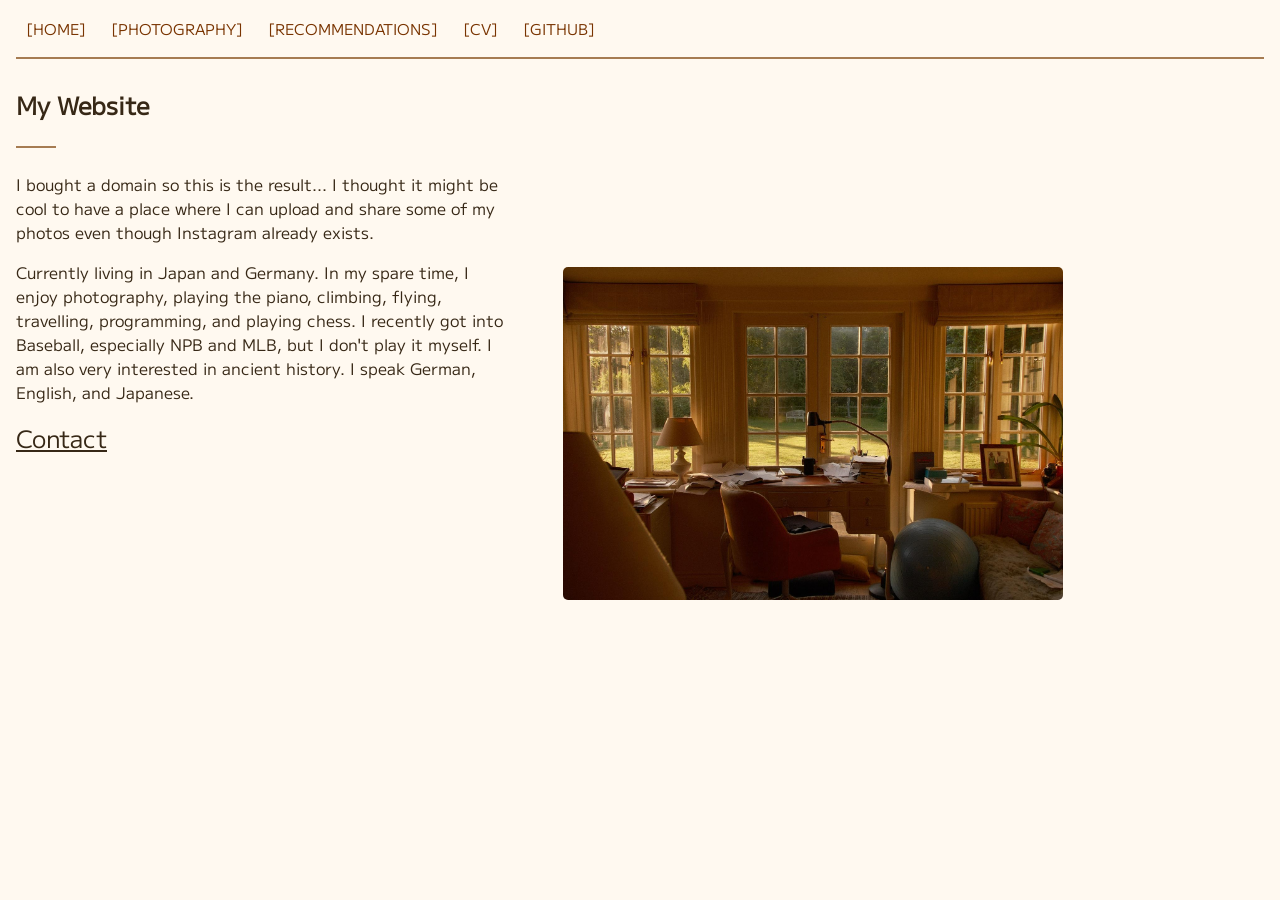
<file: index.html>
<!DOCTYPE html>
<html>
<head>
    <meta charset="UTF-8">
    <meta name="viewport" content="width=device-width, initial-scale=1.0">
    <title>Home</title>
    <link rel="stylesheet" href="resources/styles/style.css">
</head>
<body>
    <div class="topnav">
        <a class="active" href="/index.html">[HOME]</a>
        <a href="/photography.html">[PHOTOGRAPHY]</a>
        <a href="/recommendations.html">[RECOMMENDATIONS]</a>
        <a href="/resume.pdf">[CV]</a>
        <a href="https://github.com/Alyks1">[GITHUB]</a>
    </div>
    <hr class="nav-line">

    <section class="home-top">
        <div class="home-text">
            <h1>My Website</h1>

            <div class="accent-line"></div>

            <p>
                I bought a domain so this is the result...
                I thought it might be cool to have a place where I can upload and share some of my photos even though Instagram already exists.
            </p>
            <p>
                Currently living in Japan and Germany.
                In my spare time, I enjoy photography, playing the piano, climbing, flying, travelling, programming, and playing chess. I recently got into Baseball, especially NPB and MLB, but I don't play it myself. I am also very interested in ancient history.
                I speak German, English, and Japanese.
            </p>
            <a class="contact-link" href="mailto:contact@gem.aero" rel="noopener noreferrer">Contact</a>
        </div>

        <img src="photos/decorations/homeImage.jpeg">
    </section>
    <footer></footer>
    <script src="resources/scripts/beacon.js"></script>
</body>
</html>
</file>
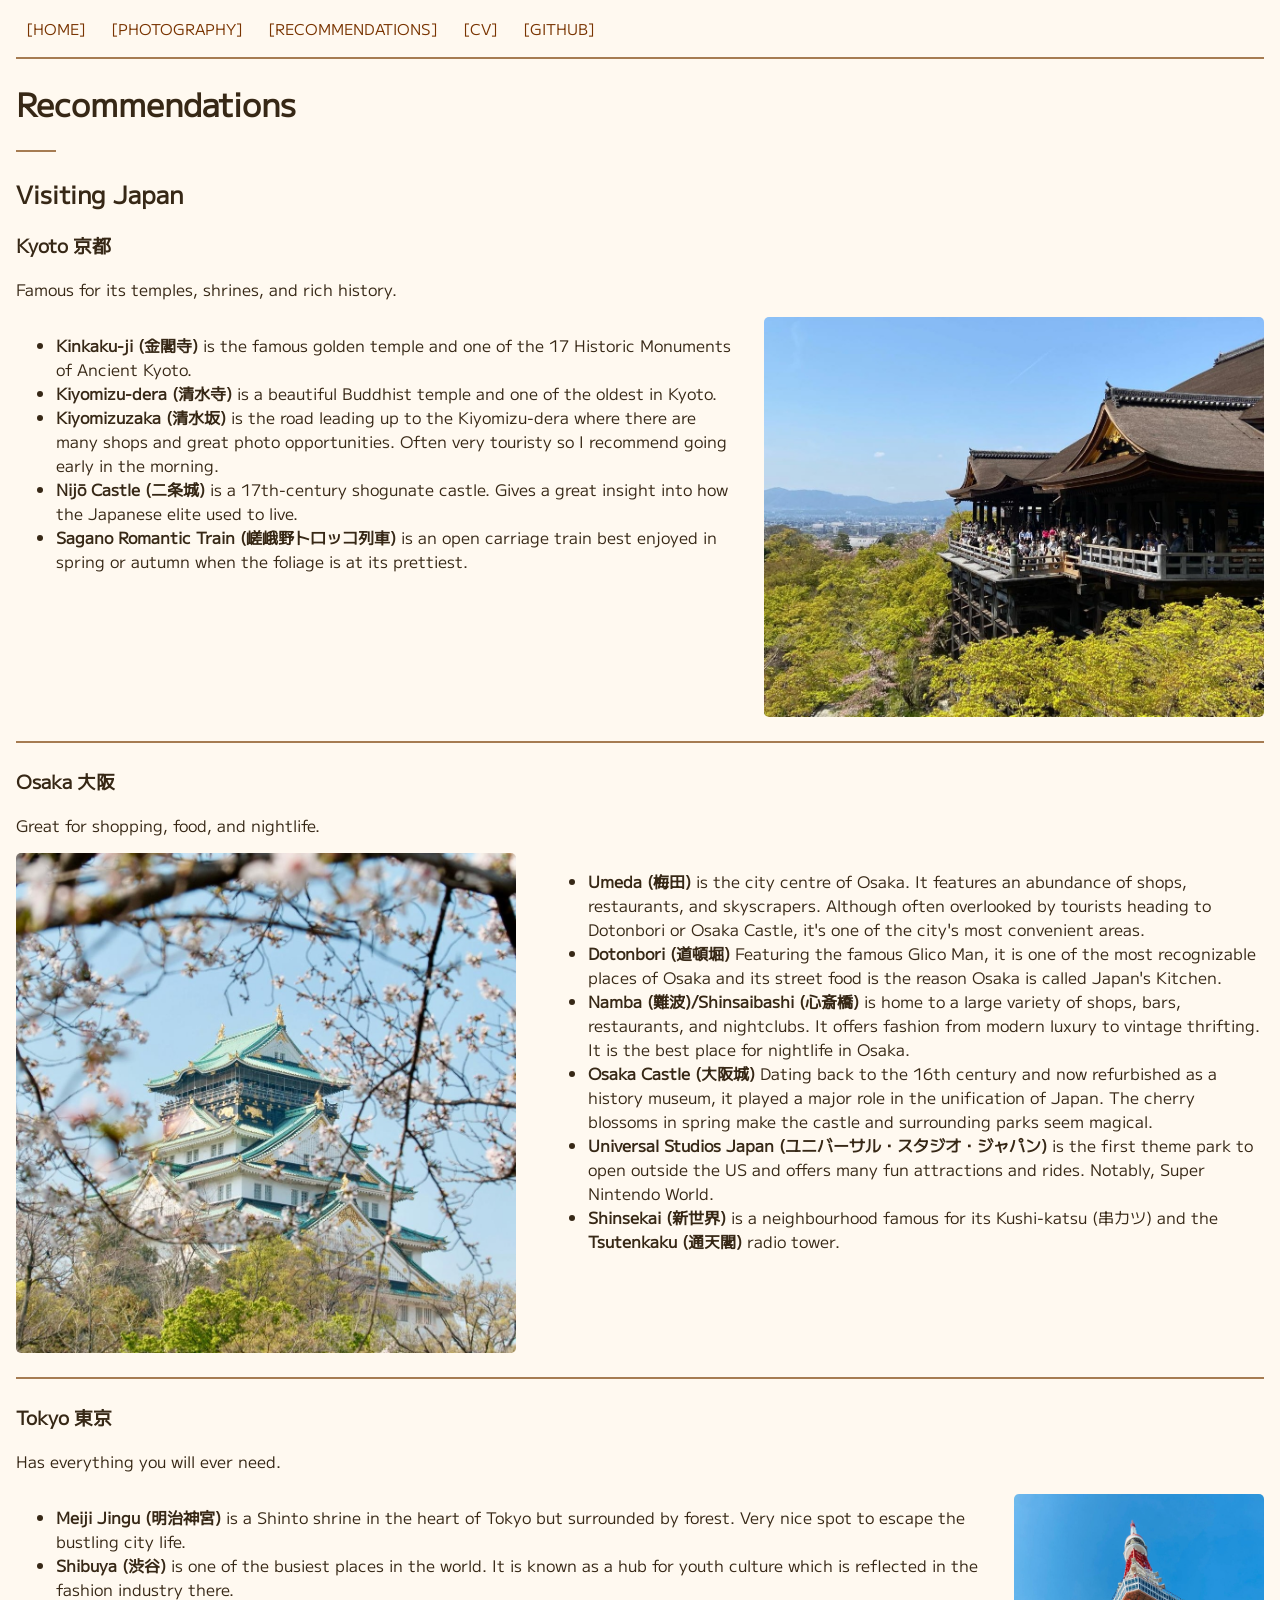
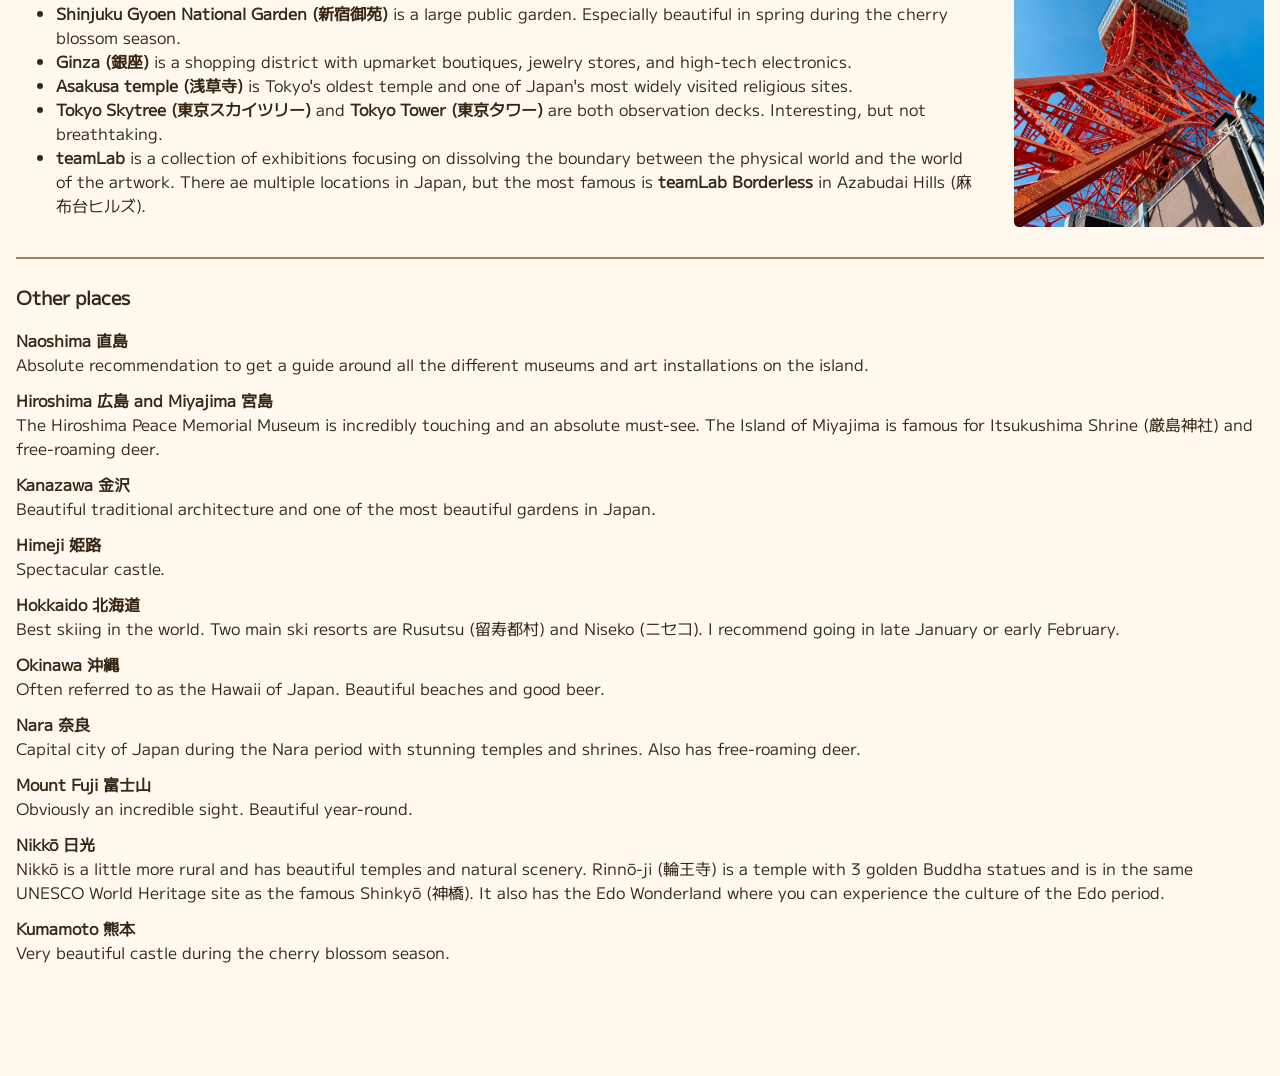
<file: recommendations.html>
<!DOCTYPE html>
<html>
<head>
    <meta charset="UTF-8">
    <meta name="viewport" content="width=device-width, initial-scale=1.0">
    <title>Recommendations</title>
    <link rel="stylesheet" href="resources/styles/style.css">
</head>
<body class="recommendations">
    <div class="topnav">
        <a href="/index.html">[HOME]</a>
        <a href="/photography.html">[PHOTOGRAPHY]</a>
        <a class="active" href="/recommendations.html">[RECOMMENDATIONS]</a>
        <a href="/resume.pdf">[CV]</a>
        <a href="https://github.com/Alyks1">[GITHUB]</a>
    </div>
    <hr class="nav-line">

    <h1>Recommendations</h1>
    <div class="accent-line"></div>

    <h2>Visiting Japan</h2>
    <h3>Kyoto 京都</h3>
    <p>Famous for its temples, shrines, and rich history.</p>
    <div class="recommendation-text">
        <ul>
            <li><h4 class="recommend-list-header">Kinkaku-ji (金閣寺)</h4> is the famous golden temple and one of the 17 Historic Monuments of Ancient Kyoto.</li>
            <li><h4 class="recommend-list-header">Kiyomizu-dera (清水寺)</h4> is a beautiful Buddhist temple and one of the oldest in Kyoto.</li>
            <li><h4 class="recommend-list-header">Kiyomizuzaka (清水坂)</h4> is the road leading up to the Kiyomizu-dera where there are many shops and great photo opportunities. Often very touristy so I recommend going early in the morning.</li>
            <li><h4 class="recommend-list-header">Nijō Castle (二条城)</h4> is a 17th-century shogunate castle. Gives a great insight into how the Japanese elite used to live.</li>
            <li><h4 class="recommend-list-header">Sagano Romantic Train (嵯峨野トロッコ列車)</h4> is an open carriage train best enjoyed in spring or autumn when the foliage is at its prettiest.</li>
        </ul>
        <img src="photos/decorations/KiyomizuDera-Kyoto.jpeg">
    </div>
    <div class="divider-line"></div>
    <h3>Osaka 大阪</h3>
    <p>Great for shopping, food, and nightlife.</p>
    <div class="recommendation-text">
        <img src="photos/decorations/OsakaCastle-Osaka.jpeg">
        <ul>
            <li>
                <h4 class="recommend-list-header">Umeda (梅田)</h4> is the city centre of Osaka. It features an abundance of shops, restaurants, and skyscrapers.
                Although often overlooked by tourists heading to Dotonbori or Osaka Castle, it's one of the city's most convenient areas.
            </li>
            <li><h4 class="recommend-list-header">Dotonbori (道頓堀)</h4> Featuring the famous Glico Man, it is one of the most recognizable places of Osaka and its street food is the reason Osaka is called Japan's Kitchen.</li>
            <li>
                <h4 class="recommend-list-header">
                    Namba (難波)/Shinsaibashi (心斎橋)
                </h4> is home to a large variety of shops, bars, restaurants, and nightclubs. It offers fashion from modern luxury to vintage thrifting.
                It is the best place for nightlife in Osaka.
            </li>
            <li>
                <h4 class="recommend-list-header">Osaka Castle (大阪城)</h4> Dating back to the 16th century and now refurbished as a history museum, it played a major role in the unification of Japan.
                The cherry blossoms in spring make the castle and surrounding parks seem magical.
            </li>
            <li>
                <h4 class="recommend-list-header">Universal Studios Japan (ユニバーサル・スタジオ・ジャパン)</h4> is the first theme park to open outside the US and offers many fun attractions and rides.
                Notably, Super Nintendo World.
            </li>
            <li><h4 class="recommend-list-header">Shinsekai (新世界)</h4> is a neighbourhood famous for its Kushi-katsu (串カツ) and the <h4 class="recommend-list-header">Tsutenkaku (通天閣)</h4> radio tower.</li>
        </ul>
    </div>
    <div class="divider-line"></div>
    <h3>Tokyo 東京</h3>
    <p>Has everything you will ever need.</p>
    <div class="recommendation-text">
        <ul>
            <li><h4 class="recommend-list-header">Meiji Jingu (明治神宮)</h4> is a Shinto shrine in the heart of Tokyo but surrounded by forest. Very nice spot to escape the bustling city life.</li>
            <li><h4 class="recommend-list-header">Shibuya (渋谷)</h4> is one of the busiest places in the world. It is known as a hub for youth culture which is reflected in the fashion industry there.</li>
            <li><h4 class="recommend-list-header">Shinjuku Gyoen National Garden (新宿御苑)</h4> is a large public garden. Especially beautiful in spring during the cherry blossom season.</li>
            <li><h4 class="recommend-list-header">Ginza (銀座)</h4> is a shopping district with upmarket boutiques, jewelry stores, and high-tech electronics.</li>
            <li><h4 class="recommend-list-header">Asakusa temple (浅草寺)</h4> is Tokyo's oldest temple and one of Japan's most widely visited religious sites.</li>
            <li><h4 class="recommend-list-header">Tokyo Skytree (東京スカイツリー)</h4> and <h4 class="recommend-list-header">Tokyo Tower (東京タワー)</h4> are both observation decks. Interesting, but not breathtaking.</li>
            <li>
                <h4 class="recommend-list-header">teamLab</h4> is a collection of exhibitions focusing on dissolving the boundary between the physical world and the world of the artwork.
                There ae multiple locations in Japan, but the most famous is <h4 class="recommend-list-header">teamLab Borderless</h4> in Azabudai Hills (麻布台ヒルズ).
            </li>
        </ul>
        <img class="small-width-image" src="photos/decorations/TokyoTower-Tokyo.jpeg">
    </div>
    <div class="divider-line"></div>
    <div>
        <h3>Other places</h3>
        <div class="other-place">
            <h4 class="other-place-header">Naoshima 直島</h4>
            <span>Absolute recommendation to get a guide around all the different museums and art installations on the island.</span>
        </div>

        <div class="other-place">
            <h4 class="other-place-header">Hiroshima 広島 and Miyajima 宮島</h4>
            <span>The Hiroshima Peace Memorial Museum is incredibly touching and an absolute must-see. The Island of Miyajima is famous for Itsukushima Shrine (厳島神社) and free-roaming deer.</span>
        </div>

        <div class="other-place">
            <h4 class="other-place-header">Kanazawa 金沢</h4>
            <span>Beautiful traditional architecture and one of the most beautiful gardens in Japan.</span>
        </div>

        <div class="other-place">
            <h4 class="other-place-header">Himeji 姫路</h4>
            <span>Spectacular castle.</span>
        </div>

        <div class="other-place">
            <h4 class="other-place-header">Hokkaido 北海道</h4>
            <span>Best skiing in the world. Two main ski resorts are Rusutsu (留寿都村) and Niseko (ニセコ). I recommend going in late January or early February.</span>
        </div>

        <div class="other-place">
            <h4 class="other-place-header">Okinawa 沖縄</h4>
            <span>Often referred to as the Hawaii of Japan. Beautiful beaches and good beer.</span>
        </div>

        <div class="other-place">
            <h4 class="other-place-header">Nara 奈良</h4>
            <span>Capital city of Japan during the Nara period with stunning temples and shrines. Also has free-roaming deer.</span>
        </div>

        <div class="other-place">
            <h4 class="other-place-header">Mount Fuji 富士山</h4>
            <span>Obviously an incredible sight. Beautiful year-round.</span>
        </div>

        <div class="other-place">
            <h4 class="other-place-header">Nikkō 日光</h4>
            <span>
                Nikkō is a little more rural and has beautiful temples and natural scenery. Rinnō-ji (輪王寺) is a temple with 3 golden Buddha statues and is in the same UNESCO World Heritage site as the famous Shinkyō (神橋).
                It also has the Edo Wonderland where you can experience the culture of the Edo period.
            </span>
        </div>

        <div class="other-place">
            <h4 class="other-place-header">Kumamoto 熊本</h4>
            <span>Very beautiful castle during the cherry blossom season.</span>
        </div>
    </div>
    <footer></footer>
    <script src="resources/scripts/beacon.js"></script>
</body>
</html>
</file>
<file: resources/styles/style.css>
@font-face {
    font-family: MPLUS_Regular;
    src: url(../fonts/MPLUS1-Regular.ttf);
}

:root {
    --color-text: #372816;
    --color-background: #FFF9F0;
    --color-highlights: #A67C52;
    --color-navBarA: #793401;
    --color-classicNegative: #D9D9D9;
    --color-nostalgicNegative: #C2956B;
    scrollbar-width: thin;
    scrollbar-color: var(--color-highlights) transparent;
}

body {
    font-family: 'MPLUS_Regular', monospace;
    margin: auto;
    max-width: 1280px;
    color: var(--color-text);
    background: var(--color-background);
    padding-left: 1rem;
    padding-right: 1rem;
}

footer {
    height: 100px;
}

/*Home*/
.topnav {
    background: var(--color-background);
    max-width: fit-content;
    margin-top: 0.5rem;
}

.topnav a {
    color: var(--color-navBarA);
    display: inline-block;
    font-size: 15px;
    padding: 10px;
    text-decoration: none;
}

.topnav a:hover {
    color: var(--color-highlights);
}

.nav-line {
    height: 2px;
    background: var(--color-highlights);
    color: var(--color-highlights);
    border: none;
}

.accent-line {
    width: 40px;
    height: 2px;
    background: var(--color-highlights);
    margin: 1.5rem 0;
}

.home-top {
    display: flex;
    gap: 3rem;
}
.home-top img {
    border-radius: 5px;
    width: 500px;
    margin-top: 200px;
}
.home-text {
    max-width: 40%;
}

.contact-link {
    color: var(--color-text);
    font-size: 24px;
}

/*Photography*/
.recipe-div {
    margin-top: 1rem;
    margin-bottom: 1rem;
    margin-left: 2rem;
    width: fit-content;
    padding: 10px;
}

.photos-image {
    height: 300px;
    margin: 2.5px;
    cursor: pointer;
}

.gallery {
    display: flex;
    overflow-x: auto;
    flex-wrap: nowrap;
    scrollbar-width: thin;
    scrollbar-color: var(--color-highlights) transparent;
}

/* Lightbox overlay */
.lightbox {
    display: none;
    position: fixed;
    top: 0;
    left: 0;
    width: 100%;
    height: 100%;
    background: rgba(0,0,0,0.9);
    align-items: center;
    justify-content: center;
    z-index: 1000;
}

.lightbox.active {
    display: flex;
}

.lightbox img {
    max-width: 90%;
    max-height: 90%;
    border-radius: 6px;
}

.lightbox .close {
    position: absolute;
    top: 20px;
    right: 30px;
    color: white;
    font-size: 2rem;
    cursor: pointer;
}

.lightbox .nav {
    position: absolute;
    top: 50%;
    transform: translateY(-50%);
    color: white;
    font-size: 3rem;
    cursor: pointer;
    user-select: none;
    padding: 0 20px;
}

.lightbox .prev {
    left: 10px;
}

.lightbox .next {
    right: 10px;
}

/*Recommendations*/
.recommendation-text {
    display: flex;
    gap: 2rem;
    align-items: flex-start;
}

.recommendation-text ul {
    flex: 1;
}

.recommendations img {
    display: flex;
    border-radius: 5px;
    max-width: 500px;
    width: 100%;
    height: auto;
}

.divider-line {
    width: auto;
    height: 2px;
    background: var(--color-highlights);
    margin: 1.5rem 0;
}

.recommend-list-header {
    margin: 0;
    display: contents;
}

.other-place {
    align-items: baseline;
    margin-bottom: 0.75rem;
    gap: 8px;
}

.other-place-header {
    margin: 0;
}

.small-width-image {
    max-width: 250px !important;
    align-self: center;
}

/* Responsive Design */
@media (max-width: 768px) {
    body p {
        font-size: 20px;

    }

    .topnav {
        display: flex;
        flex-direction: column;
        align-items: center;
        width: 100%;
        max-width: none;
    }

    .topnav a {
        display: block;
        width: 100%;
        padding: 16px 20px; 
        font-size: 20px;
        text-align: center;
        box-sizing: border-box;
        border-bottom: 1px solid rgba(0,0,0,0.1);
    }

    .topnav a:active {
        background-color: rgba(0,0,0,0.05); 
    }

    .nav-line {
        display: none;
    }

    /* Home */
    .home-top {
        flex-direction: column-reverse;
        align-items: start;
        gap: 0;
    }

    .home-top img {
        max-width: 100%;
        height: 100%;
        margin-top: 0;
    }

    .home-text {
        max-width: 100%;
    }

    /* Photography */
    .recipe-div {
        margin-left: 0;
        width: 100%;
        box-sizing: border-box;
    }

    /* Recommendations */
    .recommendation-text {
        flex-direction: column;
    }

    .recommendation-text img {
        max-width: 100%;
    }
}
</file>
